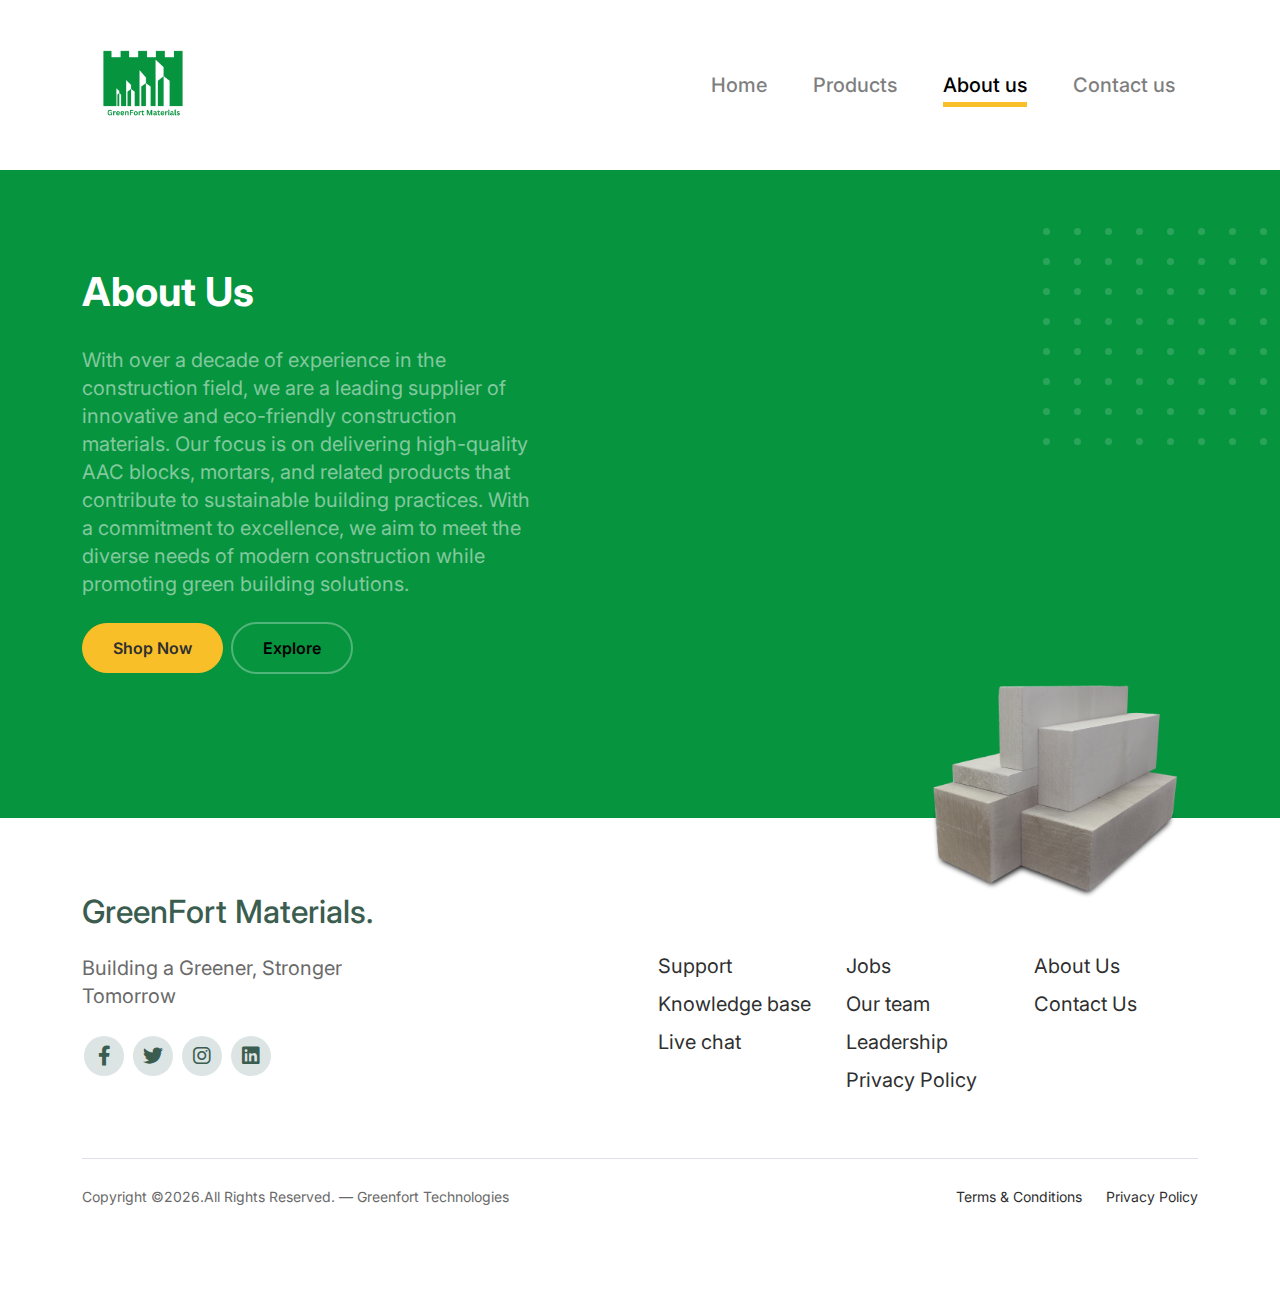
<file: about.html>
<!doctype html>
<html lang="en">
<head>
  <meta charset="utf-8">
  <meta name="viewport" content="width=device-width, initial-scale=1, shrink-to-fit=no">
  <meta name="author" content="Greenfort Technologies">
  <link rel="shortcut icon" href="favicon.ico">

  <meta name="description" content="" />
  <meta name="keywords" content="bootstrap, bootstrap4" />

		<!-- Bootstrap CSS -->
		<link href="css/bootstrap.min.css" rel="stylesheet">
		<link href="https://cdnjs.cloudflare.com/ajax/libs/font-awesome/6.0.0-beta3/css/all.min.css" rel="stylesheet">
		<link href="css/tiny-slider.css" rel="stylesheet">
		<link href="css/style.css" rel="stylesheet">
		<title>Greenfort Materials | Authorised Renacon AAC Block Dealers | Trivandrum</title>
	</head>

	<body>

		<!-- Start Header/Navigation -->
		<nav class="custom-navbar navbar navbar navbar-expand-md navbar-dark bg-dark" arial-label="Furni navigation bar">

			<div class="container">
				<a class="navbar-brand" href="index.html">
					<img src="images/logo.png" alt="Furni Logo" style="height: 120px;"> <!-- Adjust height as needed -->
				</a>
				
				<button class="navbar-toggler" type="button" data-bs-toggle="collapse" data-bs-target="#navbarsFurni" aria-controls="navbarsFurni" aria-expanded="false" aria-label="Toggle navigation">
					<span class="navbar-toggler-icon"></span>
				</button>

				<div class="collapse navbar-collapse" id="navbarsFurni">
					<ul class="custom-navbar-nav navbar-nav ms-auto mb-2 mb-md-0">
						<li>
							<a class="nav-link" href="index.html">Home</a>
						</li>
						<li><a class="nav-link" href="products.html">Products</a></li>
						<li class="nav-item active"><a class="nav-link" href="about.html">About us</a></li>
						<li><a class="nav-link" href="contact.html">Contact us</a></li>
					</ul>
				</div>
			</div>
				
		</nav>
		<!-- End Header/Navigation -->

		<!-- Start Hero Section -->
			<div class="hero">
				<div class="container">
					<div class="row justify-content-between">
						<div class="col-lg-5">
							<div class="intro-excerpt">
								<h1>About Us</h1>
								<p class="mb-4">With over a decade of experience in the construction field, we are a leading supplier of innovative and eco-friendly construction materials. Our focus is on delivering high-quality AAC blocks, mortars, and related products that contribute to sustainable building practices. With a commitment to excellence, we aim to meet the diverse needs of modern construction while promoting green building solutions.</p>
								<p><a href="" class="btn btn-secondary me-2">Shop Now</a><a href="#" class="btn btn-white-outline">Explore</a></p>
							</div>
						</div>
						<div class="col-lg-7">
							<div class="hero-img-wrap">
								<!--<img src="images/couch.png" class="img-fluid">-->
							</div>
						</div>
					</div>
				</div>
			</div>
		<!-- End Hero Section -->
<!-- Start Footer Section -->
<footer class="footer-section">
	<div class="container relative">

		<div class="sofa-img">
			<img src="images/aac.png" alt="Image" class="img-fluid">
		</div>


		<div class="row g-5 mb-5">
			<div class="col-lg-4">
				<div class="mb-4 footer-logo-wrap"><a href="#" class="footer-logo">GreenFort Materials<span>.</span></a></div>
				<p class="mb-4">Building a Greener, Stronger Tomorrow</p>

				<ul class="list-unstyled custom-social">
					<li><a href="#"><span class="fa fa-brands fa-facebook-f"></span></a></li>
					<li><a href="#"><span class="fa fa-brands fa-twitter"></span></a></li>
					<li><a href="#"><span class="fa fa-brands fa-instagram"></span></a></li>
					<li><a href="#"><span class="fa fa-brands fa-linkedin"></span></a></li>
				</ul>
			</div>

			<div class="col-lg-8">
				<div class="row links-wrap">
					<div class="col-6 col-sm-6 col-md-3">
						<ul class="list-unstyled">
							<!--<li><a href="#">About us</a></li>
							<li><a href="#">Contact us</a></li> --> <!--Add Something In Future-->
						</ul>
					</div>

					<div class="col-6 col-sm-6 col-md-3">
						<ul class="list-unstyled">
							<li><a href="#">Support</a></li>
							<li><a href="#">Knowledge base</a></li>
							<li><a href="#">Live chat</a></li>
						</ul>
					</div>

					<div class="col-6 col-sm-6 col-md-3">
						<ul class="list-unstyled">
							<li><a href="#">Jobs</a></li>
							<li><a href="#">Our team</a></li>
							<li><a href="#">Leadership</a></li>
							<li><a href="#">Privacy Policy</a></li>
						</ul>
					</div>

					<div class="col-6 col-sm-6 col-md-3">
						<ul class="list-unstyled">
							<li><a href="#">About Us</a></li>
							<li><a href="#">Contact Us</a></li>
						</ul>
					</div>
				</div>
			</div>

		</div>

		<div class="border-top copyright">
			<div class="row pt-4">
				<div class="col-lg-6">
					<p class="mb-2 text-center text-lg-start">Copyright &copy;<script>document.write(new Date().getFullYear());</script>.All Rights Reserved. &mdash; Greenfort Technologies</a> 
				</div>

				<div class="col-lg-6 text-center text-lg-end">
					<ul class="list-unstyled d-inline-flex ms-auto">
						<li class="me-4"><a href="#">Terms &amp; Conditions</a></li>
						<li><a href="#">Privacy Policy</a></li>
					</ul>
				</div>

			</div>
		</div>

	</div>
</footer>
<!-- End Footer Section -->	


<script src="js/bootstrap.bundle.min.js"></script>
<script src="js/tiny-slider.js"></script>
<script src="js/custom.js"></script>
</body>

</html>
</file>
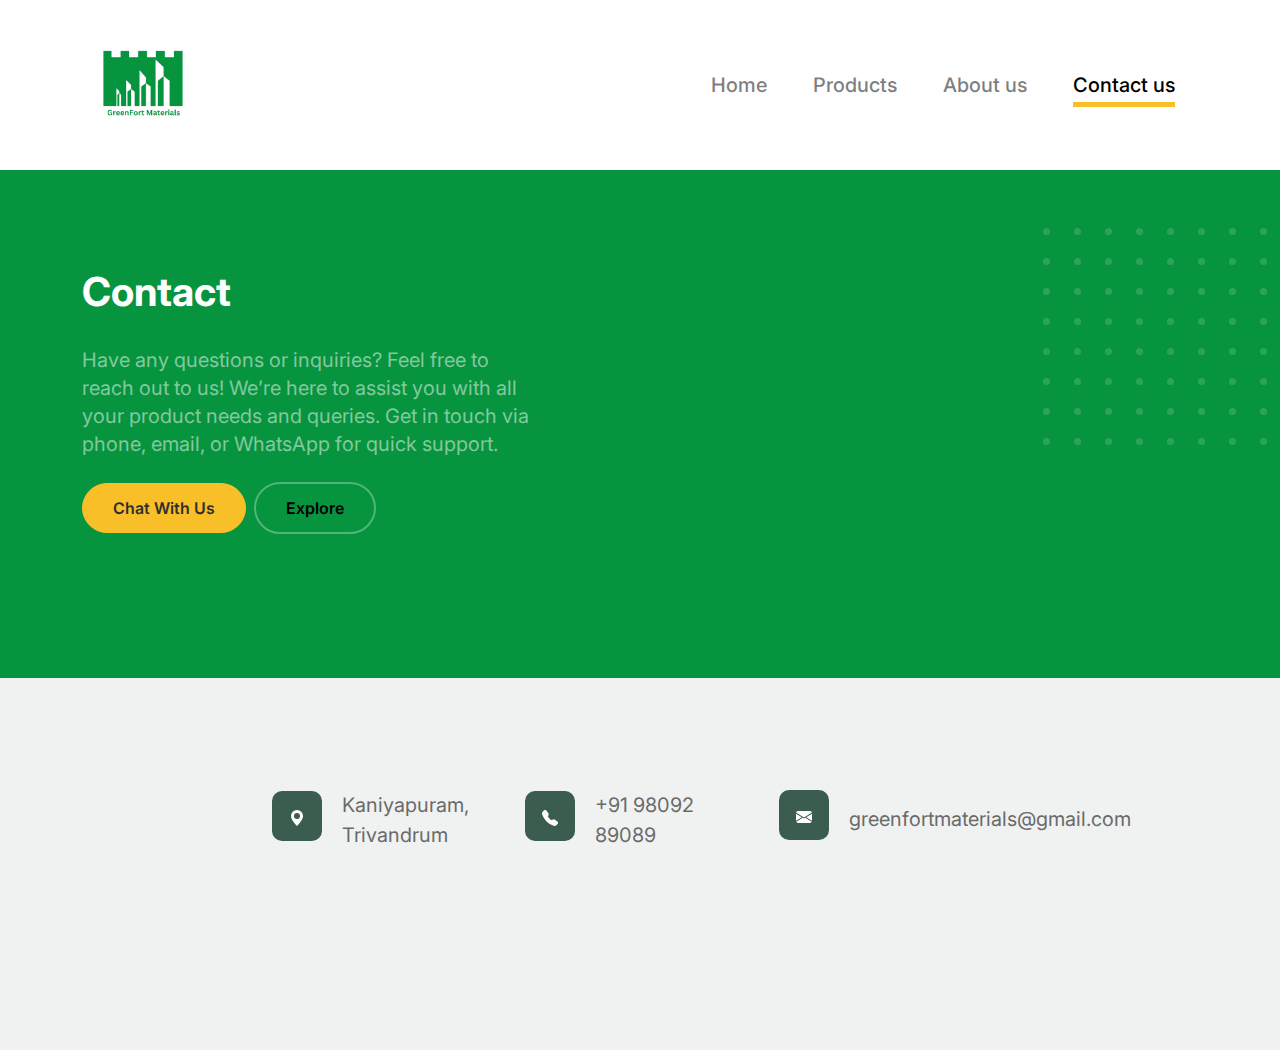
<file: contact.html>
<!doctype html>
<html lang="en">
<head>
  <meta charset="utf-8">
  <meta name="viewport" content="width=device-width, initial-scale=1, shrink-to-fit=no">
  <meta name="author" content="Greenfort Technologies">
  <link rel="shortcut icon" href="favicon.ico">

  <meta name="description" content="" />
  <meta name="keywords" content="bootstrap, bootstrap4" />

		<!-- Bootstrap CSS -->
		<link href="css/bootstrap.min.css" rel="stylesheet">
		<link href="https://cdnjs.cloudflare.com/ajax/libs/font-awesome/6.0.0-beta3/css/all.min.css" rel="stylesheet">
		<link href="css/tiny-slider.css" rel="stylesheet">
		<link href="css/style.css" rel="stylesheet">
		<title>Greenfort Materials | Authorised Renacon AAC Block Dealers | Trivandrum</title>
	</head>

	<body>

		<!-- Start Header/Navigation -->
		<nav class="custom-navbar navbar navbar navbar-expand-md navbar-dark bg-dark" arial-label="Furni navigation bar">

			<div class="container">
				<a class="navbar-brand" href="index.html">
					<img src="images/logo.png" alt="Furni Logo" style="height: 120px;"> <!-- Adjust height as needed -->
				</a>
				
				<button class="navbar-toggler" type="button" data-bs-toggle="collapse" data-bs-target="#navbarsFurni" aria-controls="navbarsFurni" aria-expanded="false" aria-label="Toggle navigation">
					<span class="navbar-toggler-icon"></span>
				</button>

				<div class="collapse navbar-collapse" id="navbarsFurni">
					<ul class="custom-navbar-nav navbar-nav ms-auto mb-2 mb-md-0">
						<li>
							<a class="nav-link" href="index.html">Home</a>
						</li>
						<li><a class="nav-link" href="products.html">Products</a></li>
						<li><a class="nav-link" href="about.html">About us</a></li>
						<li class="nav-item active"><a class="nav-link" href="contact.html">Contact us</a></li>
					</ul>
				</div>
			</div>
				
		</nav>
		<!-- End Header/Navigation -->

		<!-- Start Hero Section -->
			<div class="hero">
				<div class="container">
					<div class="row justify-content-between">
						<div class="col-lg-5">
							<div class="intro-excerpt">
								<h1>Contact</h1>
								<p class="mb-4">Have any questions or inquiries? Feel free to reach out to us! We’re here to assist you with all your product needs and queries. Get in touch via phone, email, or WhatsApp for quick support.</p>
								<p><a href="" class="btn btn-secondary me-2">Chat With Us</a><a href="https://thegreenfort.com" class="btn btn-white-outline">Explore</a></p>
							</div>
						</div>
						<div class="col-lg-7">
							<div class="hero-img-wrap">
								<!-- <img src="images/couch.png" class="img-fluid"> -->
							</div>
						</div>
					</div>
				</div>
			</div>
		<!-- End Hero Section -->

		
		<!-- Start Contact Form -->
		<div class="untree_co-section">
      <div class="container">

        <div class="block">
          <div class="row justify-content-center">


            <div class="col-md-8 col-lg-8 pb-4">


              <div class="row mb-5">
                <div class="col-lg-4">
					<div class="service no-shadow align-items-center link horizontal d-flex active" data-aos="fade-left" data-aos-delay="0">
					  <div class="service-icon color-1 mb-4">
						<!-- Location Icon -->
						<svg xmlns="http://www.w3.org/2000/svg" width="16" height="16" fill="currentColor" class="bi bi-geo-alt-fill" viewBox="0 0 16 16">
						  <path d="M8 16s6-5.686 6-10A6 6 0 0 0 2 6c0 4.314 6 10 6 10zm0-7a3 3 0 1 1 0-6 3 3 0 0 1 0 6z"/>
						</svg>
					  </div> 
					  <div class="service-contents">
						<p>Kaniyapuram, Trivandrum</p>
					  </div>
					</div> 
				  </div>
				  
				  <div class="col-lg-4">
					<div class="service no-shadow align-items-center link horizontal d-flex active" data-aos="fade-left" data-aos-delay="0">
					  <div class="service-icon color-1 mb-4">
						<!-- Phone Icon -->
						<svg xmlns="http://www.w3.org/2000/svg" width="16" height="16" fill="currentColor" class="bi bi-telephone-fill" viewBox="0 0 16 16">
						  <path fill-rule="evenodd" d="M1.885.511a1.745 1.745 0 0 1 2.61.163L6.29 2.98c.329.423.445.974.315 1.494l-.547 2.19a.678.678 0 0 0 .178.643l2.457 2.457a.678.678 0 0 0 .644.178l2.189-.547a1.745 1.745 0 0 1 1.494.315l2.306 1.794c.829.645.905 1.87.163 2.611l-1.034 1.034c-.74.74-1.846 1.065-2.877.702a18.634 18.634 0 0 1-7.01-4.42 18.634 18.634 0 0 1-4.42-7.009c-.362-1.03-.037-2.137.703-2.877L1.885.511z"/>
						</svg>
					  </div> 
					  <div class="service-contents">
						<p>+91 98092 89089</p>
					  </div> 
					</div> 
				  </div>
				  
				  <div class="col-lg-4">
					<div class="service no-shadow align-items-center link horizontal d-flex active" data-aos="fade-left" data-aos-delay="0">
					  <div class="service-icon color-1 mb-4">
						<!-- Email Icon -->
						<svg xmlns="http://www.w3.org/2000/svg" width="16" height="16" fill="currentColor" class="bi bi-envelope-fill" viewBox="0 0 16 16">
						  <path d="M.05 3.555A2 2 0 0 1 2 2h12a2 2 0 0 1 1.95 1.555L8 8.414.05 3.555zM0 4.697v7.104l5.803-3.558L0 4.697zM6.761 8.83l-6.57 4.027A2 2 0 0 0 2 14h12a2 2 0 0 0 1.808-1.144l-6.57-4.027L8 9.586l-1.239-.757zm3.436-.586L16 11.801V4.697l-5.803 3.546z"/>
						</svg>
					  </div> 
					  <div class="service-contents">
						<p>greenfortmaterials@gmail.com</p>
					  </div> 
					</div> 
				  </div>
				  
				  

</html>
</file>
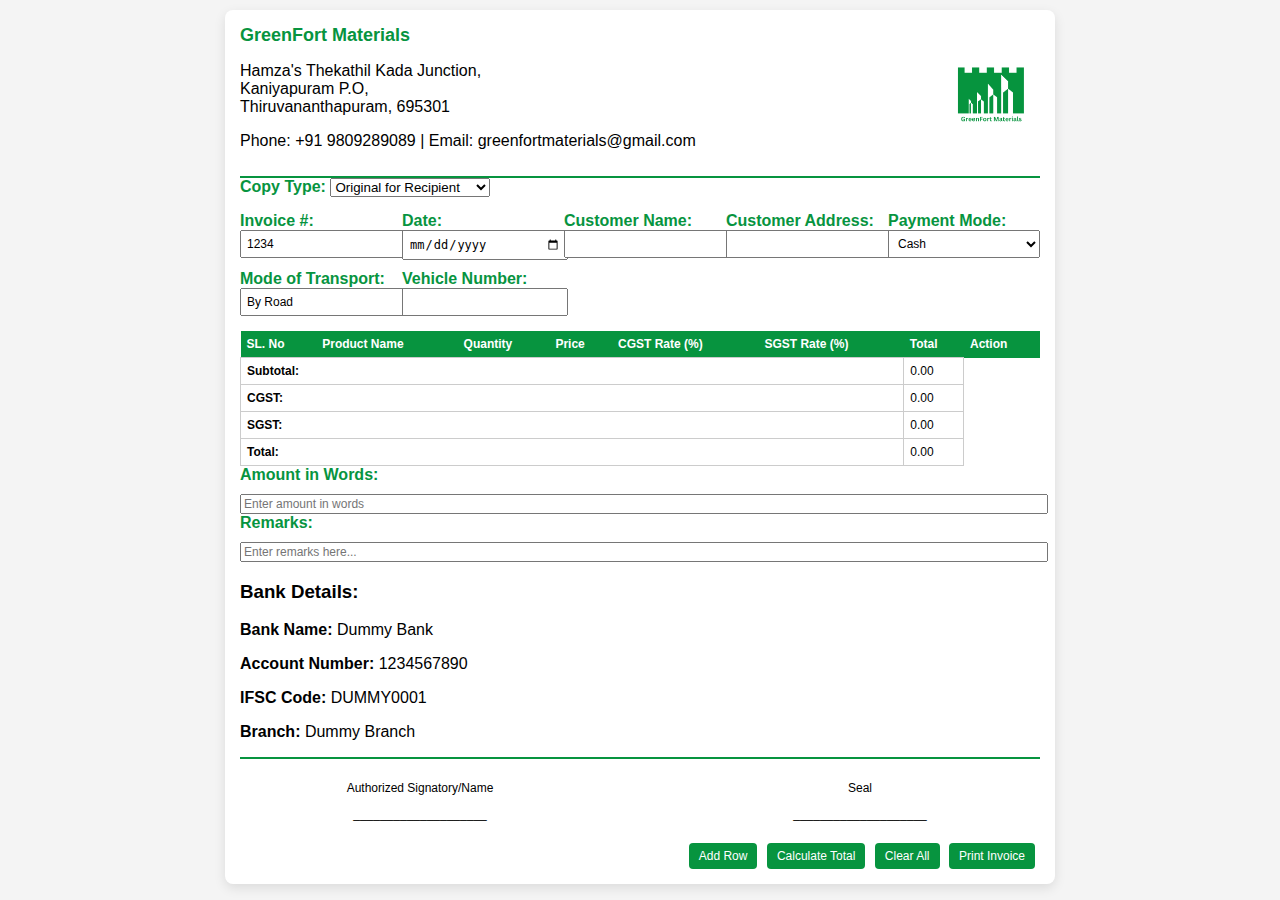
<file: demo.html>
<!DOCTYPE html>
<html lang="en">
<head>
    <meta charset="UTF-8">
    <meta name="viewport" content="width=device-width, initial-scale=1.0">
    <title>Invoice Generator</title>
    <style>
        /* CSS styles to format the invoice */
        body {
            font-family: 'Arial', sans-serif;
            margin: 0;
            padding: 10px;
            background-color: #f4f4f4;
        }

        .invoice {
            background-color: #fff;
            border-radius: 8px;
            box-shadow: 0 4px 12px rgba(0, 0, 0, 0.1);
            padding: 15px;
            max-width: 800px;
            margin: auto;
        }

        .tax-invoice-title {
            text-align: center;
            font-size: 24px;
            font-weight: bold;
            margin-bottom: 10px;
        }
        
        .invoice-header {
            display: flex;
            justify-content: space-between;
            align-items: center;
            border-bottom: 2px solid #07943f;
            padding-bottom: 10px;
        }

        .invoice-header h1 {
            color: #07943f;
            margin: 0;
            font-size: 18px;
        }

        .invoice-header img {
            width: 100px;
        }

        .invoice-details {
            margin: 15px 0;
            display: grid;
            grid-template-columns: repeat(auto-fit, minmax(150px, 1fr));
            gap: 10px;
            color: #333;
        }

        label {
            font-weight: bold;
            color: #07943f;
        }

        .invoice-details input[type="text"],
        .invoice-details input[type="date"],
        .invoice-details select {
            font-size: 12px;
            width: 100%;
            padding: 5px;
        }

        .invoice-body {
            margin-top: 10px;
        }

        .invoice-body table {
            width: 100%;
            border-collapse: collapse;
        }

        .invoice-body table th {
            background-color: #07943f;
            color: white;
            padding: 6px;
            text-align: left;
            font-size: 12px;
        }

        .invoice-body table td {
            padding: 6px;
            border: 1px solid #ccc;
            text-align: left;
            font-size: 12px;
        }

        .invoice-body table input[type="text"],
        .invoice-body table input[type="number"],
        .invoice-body table select {
            width: 100%;
            padding: 4px;
            border: none;
            background-color: #f9f9f9;
            font-size: 12px;
        }

        .invoice-footer {
            text-align: right;
            margin-top: 10px;
        }

        .invoice-footer button {
            background-color: #07943f;
            color: white;
            padding: 6px 10px;
            border: none;
            cursor: pointer;
            border-radius: 4px;
            margin-right: 5px;
            font-size: 12px;
        }

        .invoice-footer button:hover {
            background-color: #066c31;
        }

        @media print {
            body {
                margin: 0;
                padding: 0;
            }
            .invoice {
                max-width: none;
                box-shadow: none;
            }
            input, select {
                border: none !important;
                outline: none !important;
                background: none !important;
                -webkit-appearance: none; /* Remove default styling for webkit browsers */
                -moz-appearance: none; /* Remove default styling for Firefox */
            }
            button {
                display: none !important;
            }
            #invoice-table th.action-column, #invoice-table td.action-column {
                display: none !important;
            }
            #selected-copy-type {
                display: block !important; /* Show copy type while printing */
                text-align: center;
                font-weight: bold;
                margin-top: 10px;
            }
        }

        .signature-area {
            margin-top: 15px;
            display: flex;
            justify-content: space-between;
            border-top: 2px solid #07943f;
            padding-top: 10px;
        }

        .signature-area div {
            text-align: center;
            width: 45%;
            font-size: 12px;
        }

        .amount-in-words {
            width: 100%;
            margin-top: 10px;
            font-size: 12px;
        }

        .remarks {
            width: 100%;
            margin-top: 10px;
            font-size: 12px;
        }

    </style>
</head>
<body>
    <div class="invoice">
        <div class="tax-invoice-title" id="print-title" style="display: none;">Tax Invoice</div>
        <p id="selected-copy-type" style="display: none;"></p>
        <div class="invoice-header">
            <div>
                <h1>GreenFort Materials</h1>
                <p>Hamza's Thekathil Kada Junction,<br>Kaniyapuram P.O,<br>Thiruvananthapuram, 695301</p>
                <p>Phone: +91 9809289089 | Email: greenfortmaterials@gmail.com</p>
            </div>
            <img src="./images/logo.png" alt="Company Logo">
        </div>

        <div class="invoice-copy-type">
            <label for="copy-type">Copy Type:</label>
            <select id="copy-type" onchange="updateCopyType()">
                <option value="Original for Recipient">Original for Recipient</option>
                <option value="Original for Transporter">Original for Transporter</option>
                <option value="Duplicate for Supplier">Duplicate for Supplier</option>
                <option value="Estimate">Estimate</option>
            </select>
        </div>

        <div class="invoice-details">
            <div>
                <label for="invoice-number">Invoice #:</label>
                <input type="text" id="invoice-number" name="invoice-number" value="1234">
            </div>
            <div>
                <label for="invoice-date">Date:</label>
                <input type="date" id="invoice-date" name="invoice-date" required>
            </div>
            <div>
                <label for="customer-name">Customer Name:</label>
                <input type="text" id="customer-name" name="customer-name">
            </div>
            <div>
                <label for="customer-address">Customer Address:</label>
                <input type="text" id="customer-address" name="customer-address">
            </div>
            <div>
                <label for="payment-mode">Payment Mode:</label>
                <select id="payment-mode" name="payment-mode">
                    <option value="Cash">Cash</option>
                    <option value="UPI">UPI</option>
                    <option value="Cheque">Cheque</option>
                    <option value="Bank Transfer">Bank Transfer</option>
                </select>
            </div>
            <div>
                <label for="mode-of-transport">Mode of Transport:</label>
                <input type="text" id="mode-of-transport" name="mode-of-transport" value="By Road" readonly>
            </div>
            <div>
                <label for="vehicle-number">Vehicle Number:</label>
                <input type="text" id="vehicle-number" name="vehicle-number">
            </div>
        </div>

        <div class="invoice-body">
            <table id="invoice-table">
                <thead>
                    <tr>
                        <th>SL. No</th>
                        <th>Product Name</th>
                        <th>Quantity</th>
                        <th>Price</th>
                        <th>CGST Rate (%)</th>
                        <th>SGST Rate (%)</th>
                        <th>Total</th>
                        <th class="action-column">Action</th>
                    </tr>
                </thead>
                <tbody>
                    <!-- Rows added dynamically here -->
                </tbody>
                <tfoot>
                    <tr>
                        <td colspan="6"><strong>Subtotal:</strong></td>
                        <td id="subtotal">0.00</td>
                    </tr>
                    <tr>
                        <td colspan="6"><strong>CGST:</strong></td>
                        <td id="cgst-total">0.00</td>
                    </tr>
                    <tr>
                        <td colspan="6"><strong>SGST:</strong></td>
                        <td id="sgst-total">0.00</td>
                    </tr>
                    <tr>
                        <td colspan="6"><strong>Total:</strong></td>
                        <td id="total">0.00</td>
                    </tr>
                </tfoot>
            </table>
            <div>
                <label for="amount-in-words">Amount in Words:</label>
                <input type="text" id="amount-in-words" name="amount-in-words" class="amount-in-words" placeholder="Enter amount in words">
            </div>
            <div>
                <label for="remarks">Remarks:</label>
                <input type="text" id="remarks" name="remarks" class="remarks" placeholder="Enter remarks here...">
            </div>
            <div>
                <h3>Bank Details:</h3>
                <p><strong>Bank Name:</strong> Dummy Bank</p>
                <p><strong>Account Number:</strong> 1234567890</p>
                <p><strong>IFSC Code:</strong> DUMMY0001</p>
                <p><strong>Branch:</strong> Dummy Branch</p>
            </div>
        </div>

        <div class="signature-area">
            <div>
                <p>Authorized Signatory/Name</p>
                <p>____________________</p>
            </div>
            <div>
                <p>Seal</p>
                <p>____________________</p>
            </div>
        </div>

        <div class="invoice-footer">
            <button onclick="addRow()">Add Row</button>
            <button onclick="calculateTotal()">Calculate Total</button>
            <button onclick="clearForm()">Clear All</button>
            <button onclick="window.print()">Print Invoice</button>
        </div>
    </div>

    <script>
        let counter = 1; // Counter to keep track of serial number

        const invoiceTable = document.getElementById('invoice-table').querySelector('tbody');
        const subtotalCell = document.getElementById('subtotal');
        const cgstTotalCell = document.getElementById('cgst-total');
        const sgstTotalCell = document.getElementById('sgst-total');
        const totalCell = document.getElementById('total');

        function addRow() {
            const row = document.createElement('tr');
            row.innerHTML = `
                <td>${counter++}</td>
                <td><input type="text" name="product-name"></td>
                <td><input type="number" name="quantity" min="0" value="0"></td>
                <td><input type="number" name="price" min="0" value="0"></td>
                <td><input type="number" name="cgst-rate" min="0" value="0"></td>
                <td><input type="number" name="sgst-rate" min="0" value="0"></td>
                <td><span class="total">0.00</span></td>
                <td class="action-column"><button onclick="removeRow(this)">Remove</button></td>
            `;
            invoiceTable.appendChild(row);
        }

        function removeRow(button) {
            const row = button.closest('tr');
            row.remove();
            calculateTotal();
        }

        function calculateTotal() {
            let subtotal = 0;
            let cgstTotal = 0;
            let sgstTotal = 0;

            invoiceTable.querySelectorAll('tr').forEach(row => {
                const quantity = parseInt(row.querySelector('[name="quantity"]').value) || 0;
                const sellingPrice = parseFloat(row.querySelector('[name="price"]').value) || 0;
                const cgstRate = parseFloat(row.querySelector('[name="cgst-rate"]').value) || 0;
                const sgstRate = parseFloat(row.querySelector('[name="sgst-rate"]').value) || 0;

                // Combine SGST and CGST rates
                const totalTaxRate = cgstRate + sgstRate;

                // Calculate price before tax from the selling price
                const priceBeforeTax = sellingPrice / (1 + (totalTaxRate / 100));

                // Calculate the subtotal (price before tax * quantity)
                const lineSubtotal = priceBeforeTax * quantity;

                // Calculate CGST and SGST amounts based on the line subtotal
                const cgstAmount = (lineSubtotal * cgstRate) / 100;
                const sgstAmount = (lineSubtotal * sgstRate) / 100;

                // Calculate the total for the row (line subtotal + CGST + SGST)
                const rowTotal = lineSubtotal + cgstAmount + sgstAmount;

                // Update the row's total in the table
                row.querySelector('.total').textContent = rowTotal.toFixed(2);

                // Accumulate subtotal, CGST, and SGST totals
                subtotal += lineSubtotal;
                cgstTotal += cgstAmount;
                sgstTotal += sgstAmount;
            });

            // Update the subtotal, CGST, SGST, and grand total in the table
            subtotalCell.textContent = subtotal.toFixed(2);
            cgstTotalCell.textContent = cgstTotal.toFixed(2);
            sgstTotalCell.textContent = sgstTotal.toFixed(2);
            totalCell.textContent = (subtotal + cgstTotal + sgstTotal).toFixed(2);
        }

        function clearForm() {
            invoiceTable.innerHTML = '';
            subtotalCell.textContent = '0.00';
            cgstTotalCell.textContent = '0.00';
            sgstTotalCell.textContent = '0.00';
            totalCell.textContent = '0.00';
            document.getElementById('amount-in-words').value = '';
            document.getElementById('remarks').value = '';
            counter = 1;
        }

        function updateCopyType() {
            var copyType = document.getElementById("copy-type").value;
            document.getElementById("selected-copy-type").textContent = copyType;

            // Change the title based on the selected option
            const printTitle = document.getElementById('print-title');
            printTitle.style.display = copyType === "Estimate" ? "block" : "block";
            printTitle.textContent = copyType === "Estimate" ? "Estimate" : "Tax Invoice";
        }

        window.addEventListener('beforeprint', function() {
            const copyType = document.getElementById("copy-type").value;
            const selectedCopyTypeDisplay = document.getElementById("selected-copy-type");

            selectedCopyTypeDisplay.style.display = "block"; // Show copy type while printing
            selectedCopyTypeDisplay.textContent = "";
        });
    </script>
</body>
</html>
</file>
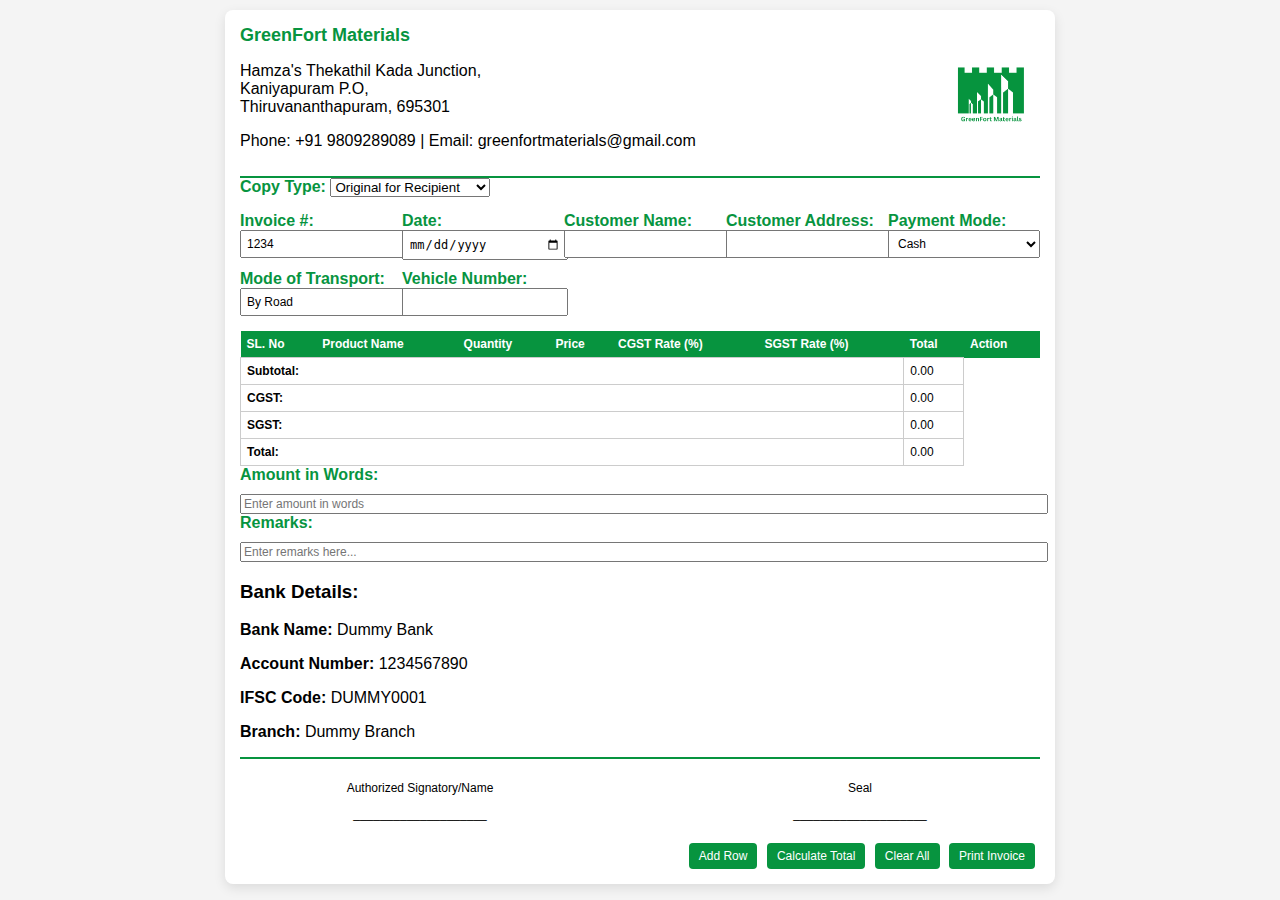
<file: admin/invoice.html>
<!DOCTYPE html>
<html lang="en">
<head>
    <meta charset="UTF-8">
    <meta name="viewport" content="width=device-width, initial-scale=1.0">
    <title>Invoice Generator</title>
    <style>
        /* CSS styles to format the invoice */
        body {
            font-family: 'Arial', sans-serif;
            margin: 0;
            padding: 10px;
            background-color: #f4f4f4;
        }

        .invoice {
            background-color: #fff;
            border-radius: 8px;
            box-shadow: 0 4px 12px rgba(0, 0, 0, 0.1);
            padding: 15px;
            max-width: 800px;
            margin: auto;
        }

        .tax-invoice-title {
            text-align: center;
            font-size: 24px;
            font-weight: bold;
            margin-bottom: 10px;
        }
        
        .invoice-header {
            display: flex;
            justify-content: space-between;
            align-items: center;
            border-bottom: 2px solid #07943f;
            padding-bottom: 10px;
        }

        .invoice-header h1 {
            color: #07943f;
            margin: 0;
            font-size: 18px;
        }

        .invoice-header img {
            width: 100px;
        }

        .invoice-details {
            margin: 15px 0;
            display: grid;
            grid-template-columns: repeat(auto-fit, minmax(150px, 1fr));
            gap: 10px;
            color: #333;
        }

        label {
            font-weight: bold;
            color: #07943f;
        }

        .invoice-details input[type="text"],
        .invoice-details input[type="date"],
        .invoice-details select {
            font-size: 12px;
            width: 100%;
            padding: 5px;
        }

        .invoice-body {
            margin-top: 10px;
        }

        .invoice-body table {
            width: 100%;
            border-collapse: collapse;
        }

        .invoice-body table th {
            background-color: #07943f;
            color: white;
            padding: 6px;
            text-align: left;
            font-size: 12px;
        }

        .invoice-body table td {
            padding: 6px;
            border: 1px solid #ccc;
            text-align: left;
            font-size: 12px;
        }

        .invoice-body table input[type="text"],
        .invoice-body table input[type="number"],
        .invoice-body table select {
            width: 100%;
            padding: 4px;
            border: none;
            background-color: #f9f9f9;
            font-size: 12px;
        }

        .invoice-footer {
            text-align: right;
            margin-top: 10px;
        }

        .invoice-footer button {
            background-color: #07943f;
            color: white;
            padding: 6px 10px;
            border: none;
            cursor: pointer;
            border-radius: 4px;
            margin-right: 5px;
            font-size: 12px;
        }

        .invoice-footer button:hover {
            background-color: #066c31;
        }

        @media print {
            body {
                margin: 0;
                padding: 0;
            }
            .invoice {
                max-width: none;
                box-shadow: none;
            }
            input, select {
                border: none !important;
                outline: none !important;
                background: none !important;
                -webkit-appearance: none; /* Remove default styling for webkit browsers */
                -moz-appearance: none; /* Remove default styling for Firefox */
            }
            button {
                display: none !important;
            }
            #invoice-table th.action-column, #invoice-table td.action-column {
                display: none !important;
            }
            #selected-copy-type {
                display: block !important; /* Show copy type while printing */
                text-align: center;
                font-weight: bold;
                margin-top: 10px;
            }
        }

        .signature-area {
            margin-top: 15px;
            display: flex;
            justify-content: space-between;
            border-top: 2px solid #07943f;
            padding-top: 10px;
        }

        .signature-area div {
            text-align: center;
            width: 45%;
            font-size: 12px;
        }

        .amount-in-words {
            width: 100%;
            margin-top: 10px;
            font-size: 12px;
        }

        .remarks {
            width: 100%;
            margin-top: 10px;
            font-size: 12px;
        }

    </style>
</head>
<body>
    <div class="invoice">
        <div class="tax-invoice-title" id="print-title" style="display: none;">Tax Invoice</div>
        <p id="selected-copy-type" style="display: none;"></p>
        <div class="invoice-header">
            <div>
                <h1>GreenFort Materials</h1>
                <p>Hamza's Thekathil Kada Junction,<br>Kaniyapuram P.O,<br>Thiruvananthapuram, 695301</p>
                <p>Phone: +91 9809289089 | Email: greenfortmaterials@gmail.com</p>
            </div>
            <img src="../images/logo.png" alt="Company Logo">
        </div>

        <div class="invoice-copy-type">
            <label for="copy-type">Copy Type:</label>
            <select id="copy-type" onchange="updateCopyType()">
                <option value="Original for Recipient">Original for Recipient</option>
                <option value="Original for Transporter">Original for Transporter</option>
                <option value="Duplicate for Supplier">Duplicate for Supplier</option>
                <option value="Estimate">Estimate</option>
            </select>
        </div>

        <div class="invoice-details">
            <div>
                <label for="invoice-number">Invoice #:</label>
                <input type="text" id="invoice-number" name="invoice-number" value="1234">
            </div>
            <div>
                <label for="invoice-date">Date:</label>
                <input type="date" id="invoice-date" name="invoice-date" required>
            </div>
            <div>
                <label for="customer-name">Customer Name:</label>
                <input type="text" id="customer-name" name="customer-name">
            </div>
            <div>
                <label for="customer-address">Customer Address:</label>
                <input type="text" id="customer-address" name="customer-address">
            </div>
            <div>
                <label for="payment-mode">Payment Mode:</label>
                <select id="payment-mode" name="payment-mode">
                    <option value="Cash">Cash</option>
                    <option value="UPI">UPI</option>
                    <option value="Cheque">Cheque</option>
                    <option value="Bank Transfer">Bank Transfer</option>
                </select>
            </div>
            <div>
                <label for="mode-of-transport">Mode of Transport:</label>
                <input type="text" id="mode-of-transport" name="mode-of-transport" value="By Road" readonly>
            </div>
            <div>
                <label for="vehicle-number">Vehicle Number:</label>
                <input type="text" id="vehicle-number" name="vehicle-number">
            </div>
        </div>

        <div class="invoice-body">
            <table id="invoice-table">
                <thead>
                    <tr>
                        <th>SL. No</th>
                        <th>Product Name</th>
                        <th>Quantity</th>
                        <th>Price</th>
                        <th>CGST Rate (%)</th>
                        <th>SGST Rate (%)</th>
                        <th>Total</th>
                        <th class="action-column">Action</th>
                    </tr>
                </thead>
                <tbody>
                    <!-- Rows added dynamically here -->
                </tbody>
                <tfoot>
                    <tr>
                        <td colspan="6"><strong>Subtotal:</strong></td>
                        <td id="subtotal">0.00</td>
                    </tr>
                    <tr>
                        <td colspan="6"><strong>CGST:</strong></td>
                        <td id="cgst-total">0.00</td>
                    </tr>
                    <tr>
                        <td colspan="6"><strong>SGST:</strong></td>
                        <td id="sgst-total">0.00</td>
                    </tr>
                    <tr>
                        <td colspan="6"><strong>Total:</strong></td>
                        <td id="total">0.00</td>
                    </tr>
                </tfoot>
            </table>
            <div>
                <label for="amount-in-words">Amount in Words:</label>
                <input type="text" id="amount-in-words" name="amount-in-words" class="amount-in-words" placeholder="Enter amount in words">
            </div>
            <div>
                <label for="remarks">Remarks:</label>
                <input type="text" id="remarks" name="remarks" class="remarks" placeholder="Enter remarks here...">
            </div>
            <div>
                <h3>Bank Details:</h3>
                <p><strong>Bank Name:</strong> Dummy Bank</p>
                <p><strong>Account Number:</strong> 1234567890</p>
                <p><strong>IFSC Code:</strong> DUMMY0001</p>
                <p><strong>Branch:</strong> Dummy Branch</p>
            </div>
        </div>

        <div class="signature-area">
            <div>
                <p>Authorized Signatory/Name</p>
                <p>____________________</p>
            </div>
            <div>
                <p>Seal</p>
                <p>____________________</p>
            </div>
        </div>

        <div class="invoice-footer">
            <button onclick="addRow()">Add Row</button>
            <button onclick="calculateTotal()">Calculate Total</button>
            <button onclick="clearForm()">Clear All</button>
            <button onclick="window.print()">Print Invoice</button>
        </div>
    </div>

    <script>
        let counter = 1; // Counter to keep track of serial number

        const invoiceTable = document.getElementById('invoice-table').querySelector('tbody');
        const subtotalCell = document.getElementById('subtotal');
        const cgstTotalCell = document.getElementById('cgst-total');
        const sgstTotalCell = document.getElementById('sgst-total');
        const totalCell = document.getElementById('total');

        function addRow() {
            const row = document.createElement('tr');
            row.innerHTML = `
                <td>${counter++}</td>
                <td><input type="text" name="product-name"></td>
                <td><input type="number" name="quantity" min="0" value="0"></td>
                <td><input type="number" name="price" min="0" value="0"></td>
                <td><input type="number" name="cgst-rate" min="0" value="0"></td>
                <td><input type="number" name="sgst-rate" min="0" value="0"></td>
                <td><span class="total">0.00</span></td>
                <td class="action-column"><button onclick="removeRow(this)">Remove</button></td>
            `;
            invoiceTable.appendChild(row);
        }

        function removeRow(button) {
            const row = button.closest('tr');
            row.remove();
            calculateTotal();
        }

        function calculateTotal() {
            let subtotal = 0;
            let cgstTotal = 0;
            let sgstTotal = 0;

            invoiceTable.querySelectorAll('tr').forEach(row => {
                const quantity = parseInt(row.querySelector('[name="quantity"]').value) || 0;
                const sellingPrice = parseFloat(row.querySelector('[name="price"]').value) || 0;
                const cgstRate = parseFloat(row.querySelector('[name="cgst-rate"]').value) || 0;
                const sgstRate = parseFloat(row.querySelector('[name="sgst-rate"]').value) || 0;

                // Combine SGST and CGST rates
                const totalTaxRate = cgstRate + sgstRate;

                // Calculate price before tax from the selling price
                const priceBeforeTax = sellingPrice / (1 + (totalTaxRate / 100));

                // Calculate the subtotal (price before tax * quantity)
                const lineSubtotal = priceBeforeTax * quantity;

                // Calculate CGST and SGST amounts based on the line subtotal
                const cgstAmount = (lineSubtotal * cgstRate) / 100;
                const sgstAmount = (lineSubtotal * sgstRate) / 100;

                // Calculate the total for the row (line subtotal + CGST + SGST)
                const rowTotal = lineSubtotal + cgstAmount + sgstAmount;

                // Update the row's total in the table
                row.querySelector('.total').textContent = rowTotal.toFixed(2);

                // Accumulate subtotal, CGST, and SGST totals
                subtotal += lineSubtotal;
                cgstTotal += cgstAmount;
                sgstTotal += sgstAmount;
            });

            // Update the subtotal, CGST, SGST, and grand total in the table
            subtotalCell.textContent = subtotal.toFixed(2);
            cgstTotalCell.textContent = cgstTotal.toFixed(2);
            sgstTotalCell.textContent = sgstTotal.toFixed(2);
            totalCell.textContent = (subtotal + cgstTotal + sgstTotal).toFixed(2);
        }

        function clearForm() {
            invoiceTable.innerHTML = '';
            subtotalCell.textContent = '0.00';
            cgstTotalCell.textContent = '0.00';
            sgstTotalCell.textContent = '0.00';
            totalCell.textContent = '0.00';
            document.getElementById('amount-in-words').value = '';
            document.getElementById('remarks').value = '';
            counter = 1;
        }

        function updateCopyType() {
            var copyType = document.getElementById("copy-type").value;
            document.getElementById("selected-copy-type").textContent = copyType;

            // Change the title based on the selected option
            const printTitle = document.getElementById('print-title');
            printTitle.style.display = copyType === "Estimate" ? "block" : "block";
            printTitle.textContent = copyType === "Estimate" ? "Estimate" : "Tax Invoice";
        }

        window.addEventListener('beforeprint', function() {
            const copyType = document.getElementById("copy-type").value;
            const selectedCopyTypeDisplay = document.getElementById("selected-copy-type");

            selectedCopyTypeDisplay.style.display = "block"; // Show copy type while printing
            selectedCopyTypeDisplay.textContent = "";
        });
    </script>
</body>
</html>
</file>
<file: css/tiny-slider.css>
.tns-outer{padding:0 !important}.tns-outer [hidden]{display:none !important}.tns-outer [aria-controls],.tns-outer [data-action]{cursor:pointer}.tns-slider{-webkit-transition:all 0s;-moz-transition:all 0s;transition:all 0s}.tns-slider>.tns-item{-webkit-box-sizing:border-box;-moz-box-sizing:border-box;box-sizing:border-box}.tns-horizontal.tns-subpixel{white-space:nowrap}.tns-horizontal.tns-subpixel>.tns-item{display:inline-block;vertical-align:top;white-space:normal}.tns-horizontal.tns-no-subpixel:after{content:'';display:table;clear:both}.tns-horizontal.tns-no-subpixel>.tns-item{float:left}.tns-horizontal.tns-carousel.tns-no-subpixel>.tns-item{margin-right:-100%}.tns-no-calc{position:relative;left:0}.tns-gallery{position:relative;left:0;min-height:1px}.tns-gallery>.tns-item{position:absolute;left:-100%;-webkit-transition:transform 0s, opacity 0s;-moz-transition:transform 0s, opacity 0s;transition:transform 0s, opacity 0s}.tns-gallery>.tns-slide-active{position:relative;left:auto !important}.tns-gallery>.tns-moving{-webkit-transition:all 0.25s;-moz-transition:all 0.25s;transition:all 0.25s}.tns-autowidth{display:inline-block}.tns-lazy-img{-webkit-transition:opacity 0.6s;-moz-transition:opacity 0.6s;transition:opacity 0.6s;opacity:0.6}.tns-lazy-img.tns-complete{opacity:1}.tns-ah{-webkit-transition:height 0s;-moz-transition:height 0s;transition:height 0s}.tns-ovh{overflow:hidden}.tns-visually-hidden{position:absolute;left:-10000em}.tns-transparent{opacity:0;visibility:hidden}.tns-fadeIn{opacity:1;filter:alpha(opacity=100);z-index:0}.tns-normal,.tns-fadeOut{opacity:0;filter:alpha(opacity=0);z-index:-1}.tns-vpfix{white-space:nowrap}.tns-vpfix>div,.tns-vpfix>li{display:inline-block}.tns-t-subp2{margin:0 auto;width:310px;position:relative;height:10px;overflow:hidden}.tns-t-ct{width:2333.3333333%;width:-webkit-calc(100% * 70 / 3);width:-moz-calc(100% * 70 / 3);width:calc(100% * 70 / 3);position:absolute;right:0}.tns-t-ct:after{content:'';display:table;clear:both}.tns-t-ct>div{width:1.4285714%;width:-webkit-calc(100% / 70);width:-moz-calc(100% / 70);width:calc(100% / 70);height:10px;float:left}

/*# sourceMappingURL=sourcemaps/tiny-slider.css.map */
</file>
<file: css/style.css>
/*
* Template Name: UntreeStore
* Template Author: Untree.co
* Author URI: https://untree.co/
* License: https://creativecommons.org/licenses/by/3.0/
*/
@import url("https://fonts.googleapis.com/css2?family=Inter:wght@400;500;600;700;800&display=swap");
body {
  overflow-x: hidden;
  position: relative; }

body {
  font-family: "Inter", sans-serif;
  font-weight: 400;
  line-height: 28px;
  color: #6a6a6a;
  font-size: 20px;
  background-color: #eff2f1; }

a {
  text-decoration: none;
  -webkit-transition: .3s all ease;
  -o-transition: .3s all ease;
  transition: .3s all ease;
  color: #2f2f2f;
  text-decoration: underline; }
  a:hover {
    color: #2f2f2f;
    text-decoration: none; }
  a.more {
    font-weight: 600; }

.custom-navbar {
  background: #ffffff !important; /*Change it jhjkhjhjkhjkhjkh */
  padding-top: 20px;
  padding-bottom: 20px; }
  .custom-navbar .navbar-brand {
    font-size: 32px;
    font-weight: 600; }
    .custom-navbar .navbar-brand > span {
      opacity: .4; }
  .custom-navbar .navbar-toggler {
    border-color: transparent; }
    .custom-navbar .navbar-toggler:active, .custom-navbar .navbar-toggler:focus {
      -webkit-box-shadow: none;
      box-shadow: none;
      outline: none; }
  @media (min-width: 992px) {
    .custom-navbar .custom-navbar-nav li {
      margin-left: 15px;
      margin-right: 15px; } }
  .custom-navbar .custom-navbar-nav li a {
    font-weight: 500;
    color: #000 !important;
    opacity: .5;
    -webkit-transition: .3s all ease;
    -o-transition: .3s all ease;
    transition: .3s all ease;
    position: relative; }
    @media (min-width: 768px) {
      .custom-navbar .custom-navbar-nav li a:before {
        content: "";
        position: absolute;
        bottom: 0;
        left: 8px;
        right: 8px;
        background: #f9bf29;
        height: 5px;
        opacity: 1;
        visibility: visible;
        width: 0;
        -webkit-transition: .15s all ease-out;
        -o-transition: .15s all ease-out;
        transition: .15s all ease-out; } }
    .custom-navbar .custom-navbar-nav li a:hover {
      opacity: 1; }
      .custom-navbar .custom-navbar-nav li a:hover:before {
        width: calc(100% - 16px); }
  .custom-navbar .custom-navbar-nav li.active a {
    opacity: 1; }
    .custom-navbar .custom-navbar-nav li.active a:before {
      width: calc(100% - 16px); }
  .custom-navbar .custom-navbar-cta {
    margin-left: 0 !important;
    -webkit-box-orient: horizontal;
    -webkit-box-direction: normal;
    -ms-flex-direction: row;
    flex-direction: row; }
    @media (min-width: 768px) {
      .custom-navbar .custom-navbar-cta {
        margin-left: 40px !important; } }
    .custom-navbar .custom-navbar-cta li {
      margin-left: 0px;
      margin-right: 0px; }
      .custom-navbar .custom-navbar-cta li:first-child {
        margin-right: 20px; }

.hero {
  background: #06943e;
  padding: calc(4rem - 30px) 0 0rem 0; }
  @media (min-width: 768px) {
    .hero {
      padding: calc(4rem - 30px) 0 4rem 0; } }
  @media (min-width: 992px) {
    .hero {
      padding: calc(8rem - 30px) 0 8rem 0; } }
  .hero .intro-excerpt {
    position: relative;
    z-index: 4; }
    @media (min-width: 992px) {
      .hero .intro-excerpt {
        max-width: 450px; } }
  .hero h1 {
    font-weight: 700;
    color: #ffffff;
    margin-bottom: 30px; }
    @media (min-width: 1400px) {
      .hero h1 {
        font-size: 54px; } }
  .hero p {
    color: rgba(255, 255, 255, 0.5);
    margin-botom: 30px; }
  .hero .hero-img-wrap {
    position: relative; }
    .hero .hero-img-wrap img {
      position: relative;
      top: 0px;
      right: 0px;
      z-index: 2;
      max-width: 780px;
      left: -20px; }
      @media (min-width: 768px) {
        .hero .hero-img-wrap img {
          right: 0px;
          left: -100px; } }
      @media (min-width: 992px) {
        .hero .hero-img-wrap img {
          left: 0px;
          top: -80px;
          position: absolute;
          right: -50px; } }
      @media (min-width: 1200px) {
        .hero .hero-img-wrap img {
          left: 0px;
          top: -80px;
          right: -100px; } }
    .hero .hero-img-wrap:after {
      content: "";
      position: absolute;
      width: 255px;
      height: 217px;
      background-image: url("../images/dots-light.svg");
      background-size: contain;
      background-repeat: no-repeat;
      right: -100px;
      top: -0px; }
      @media (min-width: 1200px) {
        .hero .hero-img-wrap:after {
          top: -40px; } }

.btn {
  font-weight: 600;
  padding: 12px 30px;
  border-radius: 30px;
  color: #000000;
  background: #e71010(63, 81%, 45%);
  border-color: #2f2f2f; }
  .btn:hover {
    color: #ffffff;
    background: #222222;
    border-color: #222222; }
  .btn:active, .btn:focus {
    outline: none !important;
    -webkit-box-shadow: none;
    box-shadow: none; }
  .btn.btn-primary {
    background: #3b5d50;
    border-color: #3b5d50; }
    .btn.btn-primary:hover {
      background: #314d43;
      border-color: #314d43; }
  .btn.btn-secondary {
    color: #2f2f2f;
    background: #f9bf29;
    border-color: #f9bf29; }
    .btn.btn-secondary:hover {
      background: #f8b810;
      border-color: #f8b810; }
  .btn.btn-white-outline {
    background: transparent;
    border-width: 2px;
    border-color: rgba(255, 255, 255, 0.3); }
    .btn.btn-white-outline:hover {
      border-color: white;
      color: #ffffff; }

.section-title {
  color: #2f2f2f; }

.product-section {
  padding: 7rem 0; }
  .product-section .product-item {
    text-align: center;
    text-decoration: none;
    display: block;
    position: relative;
    padding-bottom: 50px;
    cursor: pointer; }
    .product-section .product-item .product-thumbnail {
      margin-bottom: 30px;
      position: relative;
      top: 0;
      -webkit-transition: .3s all ease;
      -o-transition: .3s all ease;
      transition: .3s all ease; }
    .product-section .product-item h3 {
      font-weight: 600;
      font-size: 16px; }
    .product-section .product-item strong {
      font-weight: 800 !important;
      font-size: 18px !important; }
    .product-section .product-item h3, .product-section .product-item strong {
      color: #2f2f2f;
      text-decoration: none; }
    .product-section .product-item .icon-cross {
      position: absolute;
      width: 35px;
      height: 35px;
      display: inline-block;
      background: #2f2f2f;
      bottom: 15px;
      left: 50%;
      -webkit-transform: translateX(-50%);
      -ms-transform: translateX(-50%);
      transform: translateX(-50%);
      margin-bottom: -17.5px;
      border-radius: 50%;
      opacity: 0;
      visibility: hidden;
      -webkit-transition: .3s all ease;
      -o-transition: .3s all ease;
      transition: .3s all ease; }
      .product-section .product-item .icon-cross img {
        position: absolute;
        left: 50%;
        top: 50%;
        -webkit-transform: translate(-50%, -50%);
        -ms-transform: translate(-50%, -50%);
        transform: translate(-50%, -50%); }
    .product-section .product-item:before {
      bottom: 0;
      left: 0;
      right: 0;
      position: absolute;
      content: "";
      background: #dce5e4;
      height: 0%;
      z-index: -1;
      border-radius: 10px;
      -webkit-transition: .3s all ease;
      -o-transition: .3s all ease;
      transition: .3s all ease; }
    .product-section .product-item:hover .product-thumbnail {
      top: -25px; }
    .product-section .product-item:hover .icon-cross {
      bottom: 0;
      opacity: 1;
      visibility: visible; }
    .product-section .product-item:hover:before {
      height: 70%; }

.why-choose-section {
  padding: 7rem 0; }
  .why-choose-section .img-wrap {
    position: relative; }
    .why-choose-section .img-wrap:before {
      position: absolute;
      content: "";
      width: 255px;
      height: 217px;
      background-image: url("../images/dots-yellow.svg");
      background-repeat: no-repeat;
      background-size: contain;
      -webkit-transform: translate(-40%, -40%);
      -ms-transform: translate(-40%, -40%);
      transform: translate(-40%, -40%);
      z-index: -1; }
    .why-choose-section .img-wrap img {
      border-radius: 20px; }

.feature {
  margin-bottom: 30px; }
  .feature .icon {
    display: inline-block;
    position: relative;
    margin-bottom: 20px; }
    .feature .icon:before {
      content: "";
      width: 33px;
      height: 33px;
      position: absolute;
      background: rgba(59, 93, 80, 0.2);
      border-radius: 50%;
      right: -8px;
      bottom: 0; }
  .feature h3 {
    font-size: 14px;
    color: #2f2f2f; }
  .feature p {
    font-size: 14px;
    line-height: 22px;
    color: #6a6a6a; }

.we-help-section {
  padding: 7rem 0; }
  .we-help-section .imgs-grid {
    display: -ms-grid;
    display: grid;
    -ms-grid-columns: (1fr)[27];
    grid-template-columns: repeat(27, 1fr);
    position: relative; }
    .we-help-section .imgs-grid:before {
      position: absolute;
      content: "";
      width: 255px;
      height: 217px;
      background-image: url("../images/dots-green.svg");
      background-size: contain;
      background-repeat: no-repeat;
      -webkit-transform: translate(-40%, -40%);
      -ms-transform: translate(-40%, -40%);
      transform: translate(-40%, -40%);
      z-index: -1; }
    .we-help-section .imgs-grid .grid {
      position: relative; }
      .we-help-section .imgs-grid .grid img {
        border-radius: 20px;
        max-width: 100%; }
      .we-help-section .imgs-grid .grid.grid-1 {
        -ms-grid-column: 1;
        -ms-grid-column-span: 18;
        grid-column: 1 / span 18;
        -ms-grid-row: 1;
        -ms-grid-row-span: 27;
        grid-row: 1 / span 27; }
      .we-help-section .imgs-grid .grid.grid-2 {
        -ms-grid-column: 19;
        -ms-grid-column-span: 27;
        grid-column: 19 / span 27;
        -ms-grid-row: 1;
        -ms-grid-row-span: 5;
        grid-row: 1 / span 5;
        padding-left: 20px; }
      .we-help-section .imgs-grid .grid.grid-3 {
        -ms-grid-column: 14;
        -ms-grid-column-span: 16;
        grid-column: 14 / span 16;
        -ms-grid-row: 6;
        -ms-grid-row-span: 27;
        grid-row: 6 / span 27;
        padding-top: 20px; }

.custom-list {
  width: 100%; }
  .custom-list li {
    display: inline-block;
    width: calc(50% - 20px);
    margin-bottom: 12px;
    line-height: 1.5;
    position: relative;
    padding-left: 20px; }
    .custom-list li:before {
      content: "";
      width: 8px;
      height: 8px;
      border-radius: 50%;
      border: 2px solid #3b5d50;
      position: absolute;
      left: 0;
      top: 8px; }

.popular-product {
  padding: 0 0 7rem 0; }
  .popular-product .product-item-sm h3 {
    font-size: 14px;
    font-weight: 700;
    color: #2f2f2f; }
  .popular-product .product-item-sm a {
    text-decoration: none;
    color: #2f2f2f;
    -webkit-transition: .3s all ease;
    -o-transition: .3s all ease;
    transition: .3s all ease; }
    .popular-product .product-item-sm a:hover {
      color: rgba(47, 47, 47, 0.5); }
  .popular-product .product-item-sm p {
    line-height: 1.4;
    margin-bottom: 10px;
    font-size: 14px; }
  .popular-product .product-item-sm .thumbnail {
    margin-right: 10px;
    -webkit-box-flex: 0;
    -ms-flex: 0 0 120px;
    flex: 0 0 120px;
    position: relative; }
    .popular-product .product-item-sm .thumbnail:before {
      content: "";
      position: absolute;
      border-radius: 20px;
      background: #dce5e4;
      width: 98px;
      height: 98px;
      top: 50%;
      left: 50%;
      -webkit-transform: translate(-50%, -50%);
      -ms-transform: translate(-50%, -50%);
      transform: translate(-50%, -50%);
      z-index: -1; }

.testimonial-section {
  padding: 3rem 0 7rem 0; }

.testimonial-slider-wrap {
  position: relative; }
  .testimonial-slider-wrap .tns-inner {
    padding-top: 30px; }
  .testimonial-slider-wrap .item .testimonial-block blockquote {
    font-size: 16px; }
    @media (min-width: 768px) {
      .testimonial-slider-wrap .item .testimonial-block blockquote {
        line-height: 32px;
        font-size: 18px; } }
  .testimonial-slider-wrap .item .testimonial-block .author-info .author-pic {
    margin-bottom: 20px; }
    .testimonial-slider-wrap .item .testimonial-block .author-info .author-pic img {
      max-width: 80px;
      border-radius: 50%; }
  .testimonial-slider-wrap .item .testimonial-block .author-info h3 {
    font-size: 14px;
    font-weight: 700;
    color: #2f2f2f;
    margin-bottom: 0; }
  .testimonial-slider-wrap #testimonial-nav {
    position: absolute;
    top: 50%;
    z-index: 99;
    width: 100%;
    display: none; }
    @media (min-width: 768px) {
      .testimonial-slider-wrap #testimonial-nav {
        display: block; } }
    .testimonial-slider-wrap #testimonial-nav > span {
      cursor: pointer;
      position: absolute;
      width: 58px;
      height: 58px;
      line-height: 58px;
      border-radius: 50%;
      background: rgba(59, 93, 80, 0.1);
      color: #2f2f2f;
      -webkit-transition: .3s all ease;
      -o-transition: .3s all ease;
      transition: .3s all ease; }
      .testimonial-slider-wrap #testimonial-nav > span:hover {
        background: #3b5d50;
        color: #ffffff; }
    .testimonial-slider-wrap #testimonial-nav .prev {
      left: -10px; }
    .testimonial-slider-wrap #testimonial-nav .next {
      right: 0; }
  .testimonial-slider-wrap .tns-nav {
    position: absolute;
    bottom: -50px;
    left: 50%;
    -webkit-transform: translateX(-50%);
    -ms-transform: translateX(-50%);
    transform: translateX(-50%); }
    .testimonial-slider-wrap .tns-nav button {
      background: none;
      border: none;
      display: inline-block;
      position: relative;
      width: 0 !important;
      height: 7px !important;
      margin: 2px; }
      .testimonial-slider-wrap .tns-nav button:active, .testimonial-slider-wrap .tns-nav button:focus, .testimonial-slider-wrap .tns-nav button:hover {
        outline: none;
        -webkit-box-shadow: none;
        box-shadow: none;
        background: none; }
      .testimonial-slider-wrap .tns-nav button:before {
        display: block;
        width: 7px;
        height: 7px;
        left: 0;
        top: 0;
        position: absolute;
        content: "";
        border-radius: 50%;
        -webkit-transition: .3s all ease;
        -o-transition: .3s all ease;
        transition: .3s all ease;
        background-color: #d6d6d6; }
      .testimonial-slider-wrap .tns-nav button:hover:before, .testimonial-slider-wrap .tns-nav button.tns-nav-active:before {
        background-color: #3b5d50; }

.before-footer-section {
  padding: 7rem 0 12rem 0 !important; }

.blog-section {
  padding: 7rem 0 12rem 0; }
  .blog-section .post-entry a {
    text-decoration: none; }
  .blog-section .post-entry .post-thumbnail {
    display: block;
    margin-bottom: 20px; }
    .blog-section .post-entry .post-thumbnail img {
      border-radius: 20px;
      -webkit-transition: .3s all ease;
      -o-transition: .3s all ease;
      transition: .3s all ease; }
  .blog-section .post-entry .post-content-entry {
    padding-left: 15px;
    padding-right: 15px; }
    .blog-section .post-entry .post-content-entry h3 {
      font-size: 16px;
      margin-bottom: 0;
      font-weight: 600;
      margin-bottom: 7px; }
    .blog-section .post-entry .post-content-entry .meta {
      font-size: 14px; }
      .blog-section .post-entry .post-content-entry .meta a {
        font-weight: 600; }
  .blog-section .post-entry:hover .post-thumbnail img, .blog-section .post-entry:focus .post-thumbnail img {
    opacity: .7; }

.footer-section {
  padding: 80px 0;
  background: #ffffff; }
  .footer-section .relative {
    position: relative; }
  .footer-section a {
    text-decoration: none;
    color: #2f2f2f;
    -webkit-transition: .3s all ease;
    -o-transition: .3s all ease;
    transition: .3s all ease; }
    .footer-section a:hover {
      color: rgba(47, 47, 47, 0.5); }
  .footer-section .subscription-form {
    margin-bottom: 40px;
    position: relative;
    z-index: 2;
    margin-top: 100px; }
    @media (min-width: 992px) {
      .footer-section .subscription-form {
        margin-top: 0px;
        margin-bottom: 80px; } }
    .footer-section .subscription-form h3 {
      font-size: 18px;
      font-weight: 500;
      color: #3b5d50; }
    .footer-section .subscription-form .form-control {
      height: 50px;
      border-radius: 10px;
      font-family: "Inter", sans-serif; }
      .footer-section .subscription-form .form-control:active, .footer-section .subscription-form .form-control:focus {
        outline: none;
        -webkit-box-shadow: none;
        box-shadow: none;
        border-color: #3b5d50;
        -webkit-box-shadow: 0 1px 4px 0 rgba(0, 0, 0, 0.2);
        box-shadow: 0 1px 4px 0 rgba(0, 0, 0, 0.2); }
      .footer-section .subscription-form .form-control::-webkit-input-placeholder {
        font-size: 14px; }
      .footer-section .subscription-form .form-control::-moz-placeholder {
        font-size: 14px; }
      .footer-section .subscription-form .form-control:-ms-input-placeholder {
        font-size: 14px; }
      .footer-section .subscription-form .form-control:-moz-placeholder {
        font-size: 14px; }
    .footer-section .subscription-form .btn {
      border-radius: 10px !important; }
  .footer-section .sofa-img {
    position: absolute;
    top: -200px;
    z-index: 1;
    right: 0; }
    .footer-section .sofa-img img {
      max-width: 380px; }
  .footer-section .links-wrap {
    margin-top: 0px; }
    @media (min-width: 992px) {
      .footer-section .links-wrap {
        margin-top: 54px; } }
    .footer-section .links-wrap ul li {
      margin-bottom: 10px; }
  .footer-section .footer-logo-wrap .footer-logo {
    font-size: 32px;
    font-weight: 500;
    text-decoration: none;
    color: #3b5d50; }
  .footer-section .custom-social li {
    margin: 2px;
    display: inline-block; }
    .footer-section .custom-social li a {
      width: 40px;
      height: 40px;
      text-align: center;
      line-height: 40px;
      display: inline-block;
      background: #dce5e4;
      color: #3b5d50;
      border-radius: 50%; }
      .footer-section .custom-social li a:hover {
        background: #3b5d50;
        color: #ffffff; }
  .footer-section .border-top {
    border-color: #dce5e4; }
    .footer-section .border-top.copyright {
      font-size: 14px !important; }

.untree_co-section {
  padding: 7rem 0; }

.form-control {
  height: 50px;
  border-radius: 10px;
  font-family: "Inter", sans-serif; }
  .form-control:active, .form-control:focus {
    outline: none;
    -webkit-box-shadow: none;
    box-shadow: none;
    border-color: #3b5d50;
    -webkit-box-shadow: 0 1px 4px 0 rgba(0, 0, 0, 0.2);
    box-shadow: 0 1px 4px 0 rgba(0, 0, 0, 0.2); }
  .form-control::-webkit-input-placeholder {
    font-size: 14px; }
  .form-control::-moz-placeholder {
    font-size: 14px; }
  .form-control:-ms-input-placeholder {
    font-size: 14px; }
  .form-control:-moz-placeholder {
    font-size: 14px; }

.service {
  line-height: 1.5; }
  .service .service-icon {
    border-radius: 10px;
    -webkit-box-flex: 0;
    -ms-flex: 0 0 50px;
    flex: 0 0 50px;
    height: 50px;
    line-height: 50px;
    text-align: center;
    background: #3b5d50;
    margin-right: 20px;
    color: #ffffff; }

textarea {
  height: auto !important; }

.site-blocks-table {
  overflow: auto; }
  .site-blocks-table .product-thumbnail {
    width: 200px; }
  .site-blocks-table .btn {
    padding: 2px 10px; }
  .site-blocks-table thead th {
    padding: 30px;
    text-align: center;
    border-width: 0px !important;
    vertical-align: middle;
    color: rgba(0, 0, 0, 0.8);
    font-size: 18px; }
  .site-blocks-table td {
    padding: 20px;
    text-align: center;
    vertical-align: middle;
    color: rgba(0, 0, 0, 0.8); }
  .site-blocks-table tbody tr:first-child td {
    border-top: 1px solid #3b5d50 !important; }
  .site-blocks-table .btn {
    background: none !important;
    color: #000000;
    border: none;
    height: auto !important; }

.site-block-order-table th {
  border-top: none !important;
  border-bottom-width: 1px !important; }

.site-block-order-table td, .site-block-order-table th {
  color: #000000; }

.couponcode-wrap input {
  border-radius: 10px !important; }

.text-primary {
  color: #3b5d50 !important; }

.thankyou-icon {
  position: relative;
  color: #3b5d50; }
  .thankyou-icon:before {
    position: absolute;
    content: "";
    width: 50px;
    height: 50px;
    border-radius: 50%;
    background: rgba(59, 93, 80, 0.2); }
</file>
